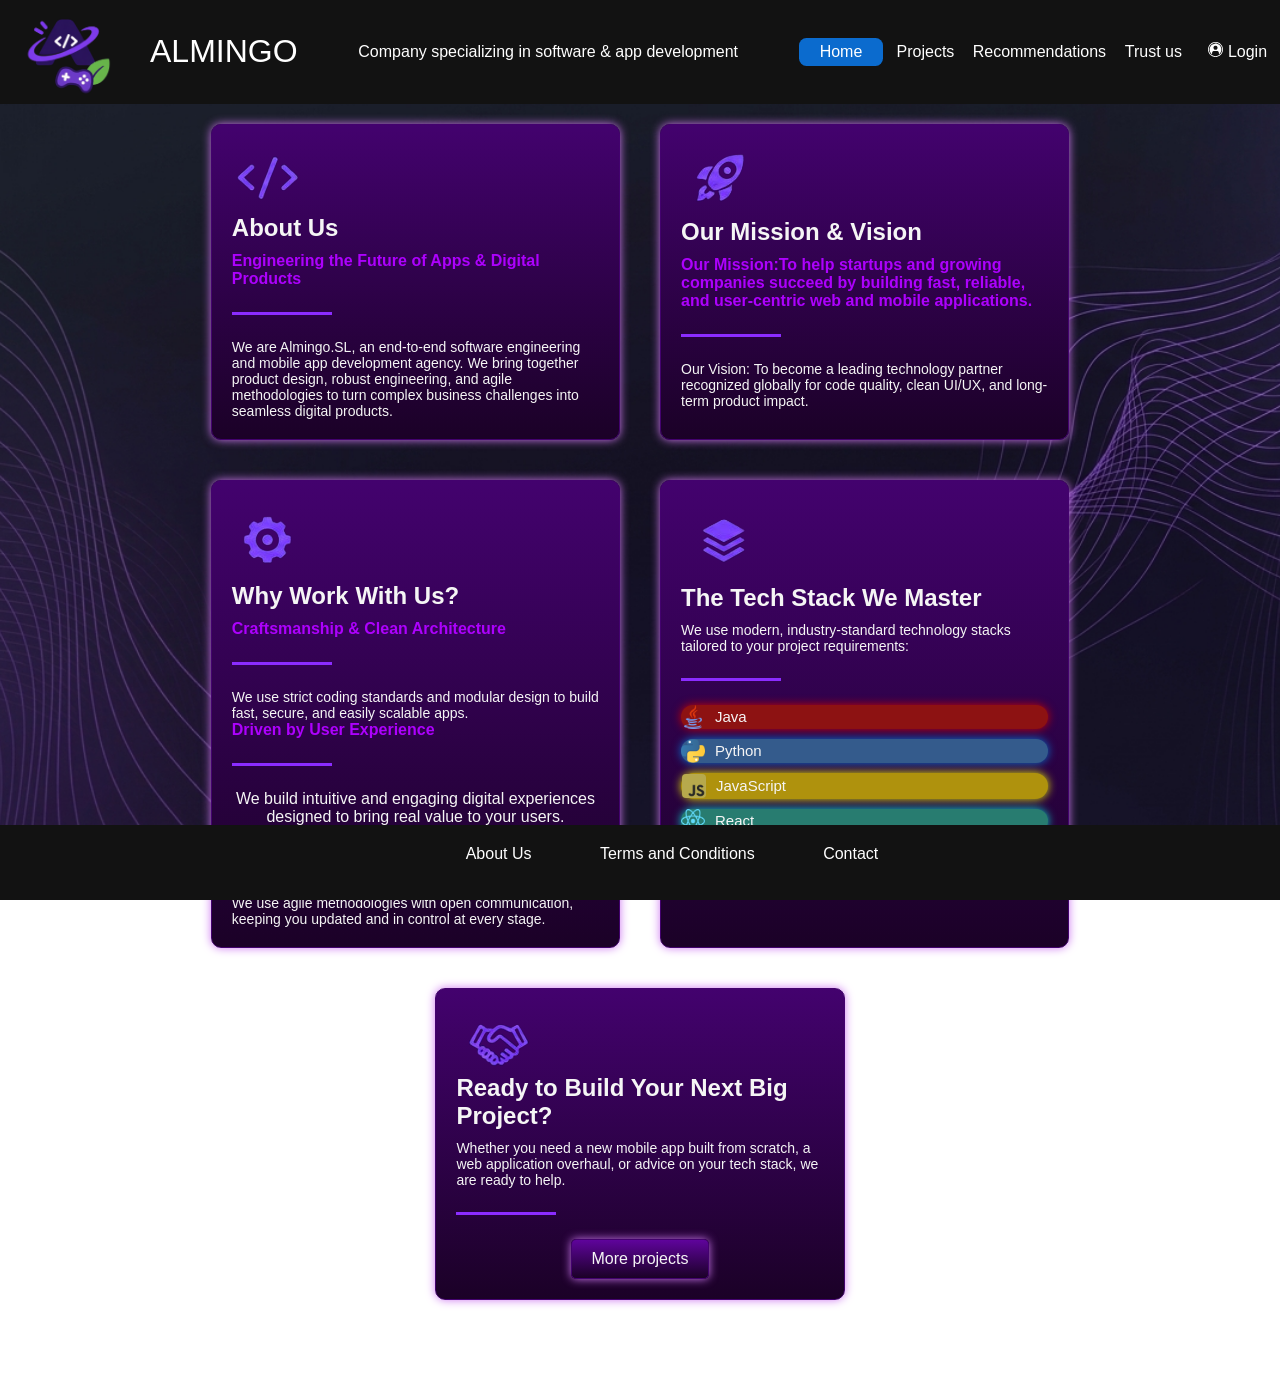
<file: index.html>
<!DOCTYPE html>
<html lang="en">

<head>
    <meta charset="UTF-8">
    <meta name="viewport" content="width=device-width, initial-scale=1.0">
    <title>Home · ALMINGO S.L.</title>
    <link rel="stylesheet" href="css/global.css" />
    <link rel="stylesheet" href="css/index.css" />
    <link rel="icon" type="image/x-icon" href="images/favicon/logo.svg" />
</head>

<body>
    <header>
        <a href="index.html"><img class="logo" src="images/logo.png" alt="Logo"></a>
        <h1>ALMINGO</h1>
        <p class="text">Company specializing in software & app development</p>
        <nav>
            <ul class="menuNivel1">
                <li class="sinSubMenu active"><a href="index.html">Home</a></li>
                <li>
                    <a href="projects.html">Projects</a>
                    <ul class="menuNivel2">
                        <li><a href="projects.html#apps">Apps</a></li>
                        <li class="subMenuUltimo"><a href="projects.html#software">Software</a></li>
                    </ul>
                </li>
                <li class="sinSubMenu"><a href="recommendations.html">Recommendations</a></li>
                <li class="sinSubMenu"><a href="trust-us.html">Trust us</a></li>
                <li>
                    <a href="login.html">
                        <img class="iconoMenu" src="images/login.svg" alt="iconoMenu" />
                        Login
                    </a>
                    <ul class="menuNivel2">
                        <li class="subMenuUltimo"><a href="register.html">Register</a></li>
                    </ul>
                </li>
            </ul>
        </nav>
    </header>


    <main>
        <div class="Categoria">
            <div class="informacion">
                <img class="icono" src="images/fotoAbout.png" alt="icono" />
                <h2>About Us </h2>
                <h3>Engineering the Future of Apps & Digital Products</h3>
                <hr class="separacion-about">
                <p>We are Almingo.SL, an end-to-end software engineering and mobile app development agency. We bring
                    together product design, robust engineering, and agile methodologies to turn complex business
                    challenges into seamless digital products.</p>

            </div>

            <div class="informacion">
                <img class="icono" src="images/coheteVsion.png" alt="icono" />
                <h2>Our Mission & Vision</h2>
                <h3>Our Mission:To help startups and growing companies succeed by building fast,
                    reliable, and user-centric web and mobile applications.</h3>
                <hr class="separacion-about">

                <p> Our Vision: To become a leading technology partner recognized globally for code
                    quality, clean UI/UX, and long-term product impact.</p>

            </div>
            <div class="informacion">
                <img class="icono" src="images/tuercaWork.png" alt="icono" />
                <h2>Why Work With Us?</h2>
                <h3>Craftsmanship & Clean Architecture</h3>
                <hr class="separacion-about">
                <p>We use strict coding standards and modular design to build fast, secure, and easily scalable apps.
                </p>
                <h3>Driven by User Experience</h3>
                <hr class="separacion-about">
                </p>We build intuitive and engaging digital experiences designed to bring real value to your users.</p>

                <h3>Agile & Transparent Process</h3>
                <hr class="separacion-about">
                <p>We use agile methodologies with open communication, keeping you updated and in control at every
                    stage.</p>
            </div>

            <div class="informacion">
                <img class="icono" src="images/techFiles.png" alt="icono" />
                <h2>The Tech Stack We Master</h2>
                <p>We use modern, industry-standard technology stacks tailored to your project requirements:</p>
                <hr class="separacion-about">
                <ul>
                    <li class="tecnologia java"><img src="images/index/java.png" alt="Java" />
                        <p>Java</p>
                    </li>
                    <li class="tecnologia python"><img src="images/index/python.png" alt="Python" />
                        <p>Python</p>
                    </li>
                    <li class="tecnologia javascript"><img src="images/index/javascript.png" alt="JavaScript" />
                        <p>JavaScript</p>
                    </li>
                    <li class="tecnologia react"><img src="images/index/react.png" alt="React" />
                        <p>React</p>
                    </li>
                    <li class="tecnologia html5"><img src="images/index/html5.png" alt="HTML5" />
                        <p>HTML5 & CSS3</p>
                    </li>
                </ul>
            </div>

            <div class="informacion">
                <img class="icono" src="images/manosProyect.png" alt="icono" />
                <h2>Ready to Build Your Next Big Project?</h2>
                <p>Whether you need a new mobile app built from scratch, a web application overhaul, or advice on your
                    tech stack, we are ready to help.</p>
                <hr class="separacion-about">
                <a href="projects.html" class="boton-proyectos">More projects</a>



            </div>
        </div>
    </main>


    <footer>
        <a href="#">About Us</a>
        <a href="#">Terms and Conditions</a>
        <a href="#">Contact</a>
    </footer>
</body>

</html>
</file>
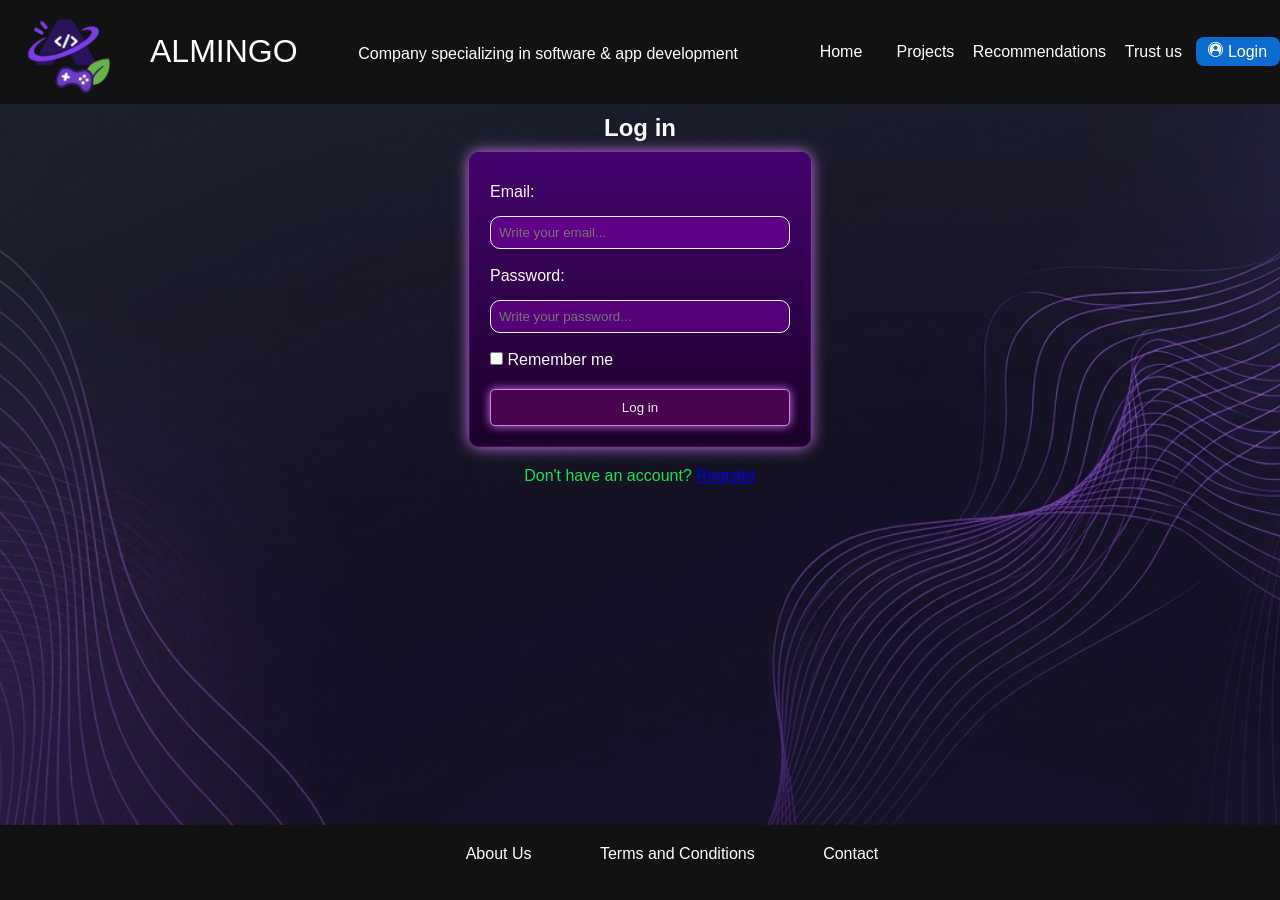
<file: login.html>
<!DOCTYPE html>
<html lang="en">

<head>
  <meta charset="UTF-8">
  <meta name="viewport" content="width=device-width, initial-scale=1.0">
  <title>Log in · ALMINGO S.L.</title>
  <link rel="stylesheet" href="css/global.css">
  <link rel="stylesheet" href="css/login.css">
  <link rel="icon" type="image/x-icon" href="/images/favicon/login.svg" />
</head>

<body>

  <header>
    <a href="index.html"><img class="logo" src="images/logo.png" alt="Logo"></a>
    <h1>ALMINGO</h1>
    <p class="text">Company specializing in software & app development</p>
    <nav>
      <ul class="menuNivel1">
        <li class="sinSubMenu"><a href="index.html">Home</a></li>
        <li>
          <a href="projects.html">Projects</a>
          <ul class="menuNivel2">
            <li><a href="projects.html#apps">Apps</a></li>
            <li class="subMenuUltimo"><a href="projects.html#software">Software</a></li>
          </ul>
        </li>
        <li class="sinSubMenu"><a href="recommendations.html">Recommendations</a></li>
        <li class="sinSubMenu"><a href="trust-us.html">Trust us</a></li>
        <li class="active">
          <a href="login.html">
            <img class="iconoMenu" src="images/login.svg" alt="iconoMenu" />
            Login
          </a>
          <ul class="menuNivel2">
            <li class="subMenuUltimo"><a href="register.html">Register</a></li>
          </ul>
        </li>
      </ul>
    </nav>
  </header>

  <main>
    <h2>Log in</h2>

    <form id="inicioSesion">

      <div class="formulario">
        <label for="usuario">Email:</label>
        <input type="email" id="usuario" name="usuario" placeholder="Write your email..." required>
      </div>

      <div class="formulario">
        <label for="contrasena">Password:</label>
        <input type="password" id="contrasena" name="contrasena" placeholder="Write your password..." required>
      </div>

      <div class="formulario">
        <input type="checkbox" id="recordar" name="recordar">
        <label for="recordar">Remember me</label>
      </div>

      <button type="submit">Log in</button>

    </form>

    <p>Don't have an account? <a href="register.html">Register</a></p>
  </main>

  <footer>
    <a href="#">About Us</a>
    <a href="#">Terms and Conditions</a>
    <a href="#">Contact</a>
  </footer>

</body>

</html>
</file>
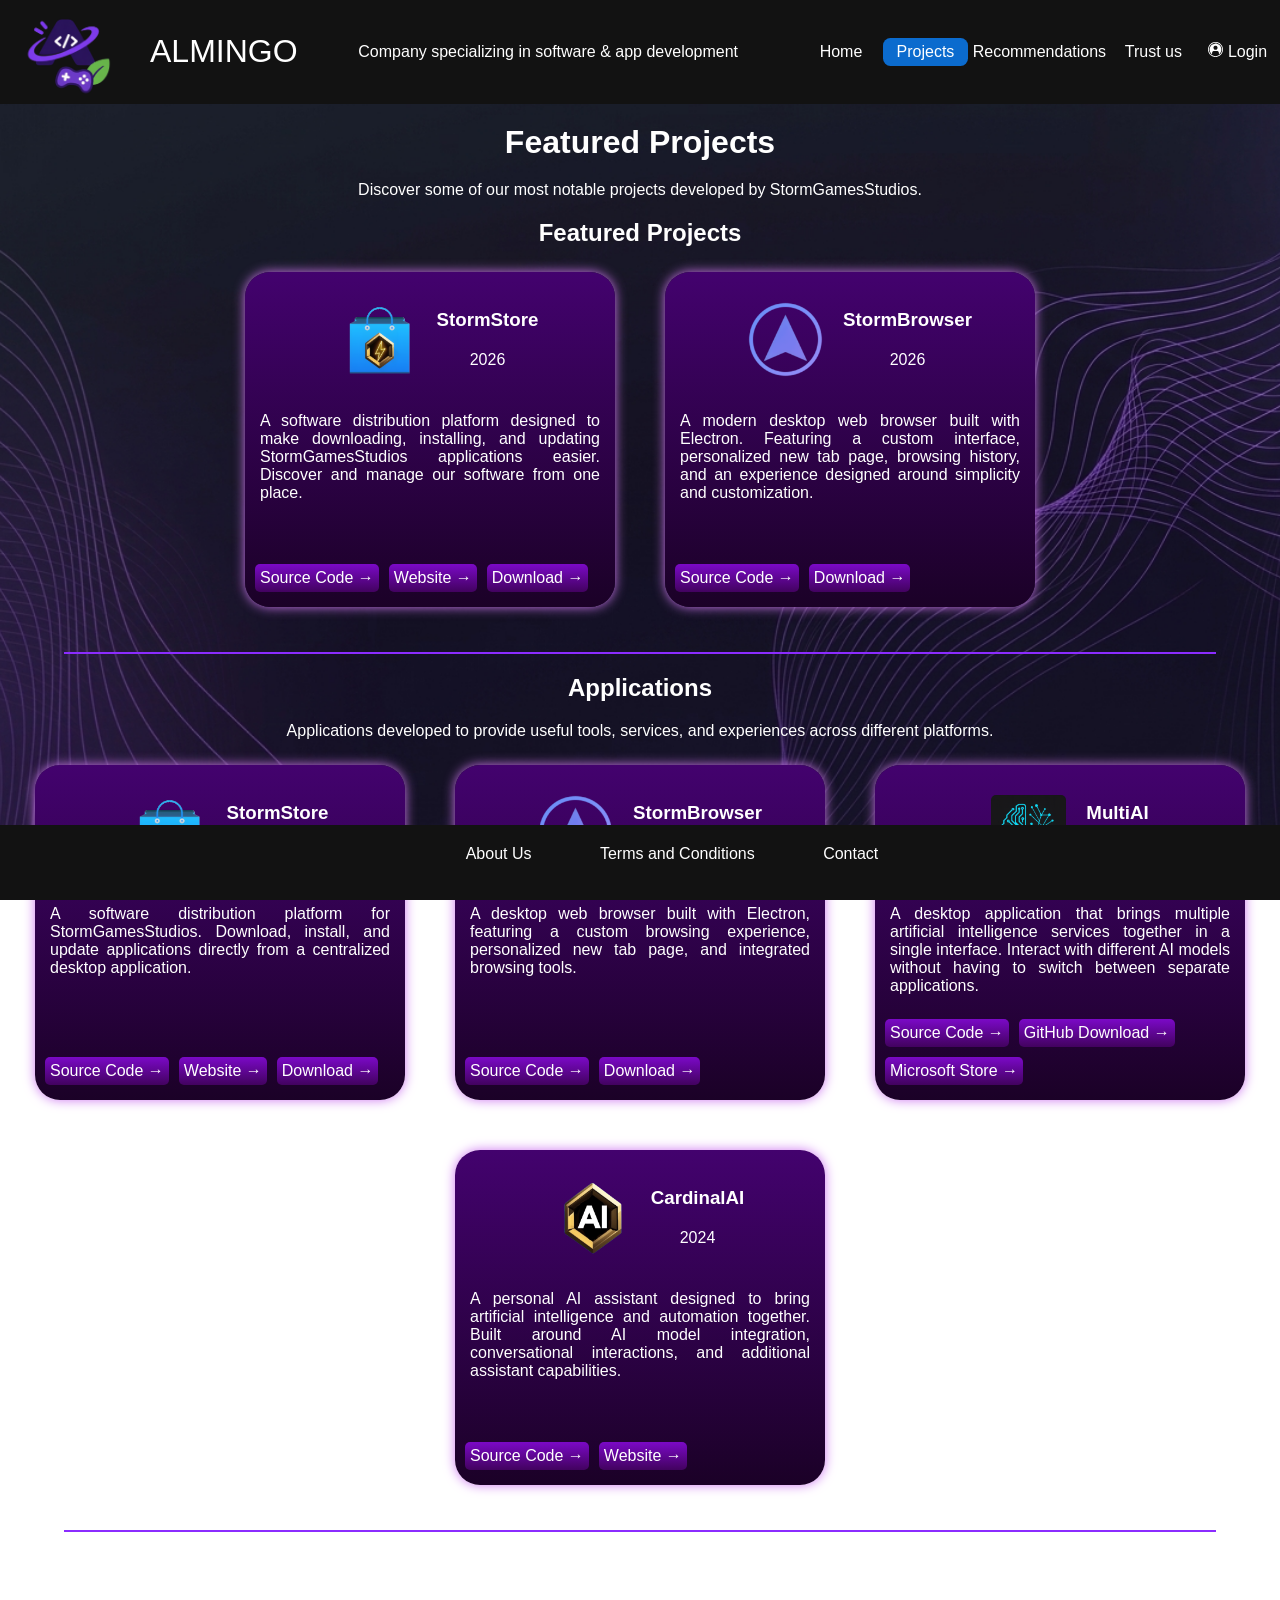
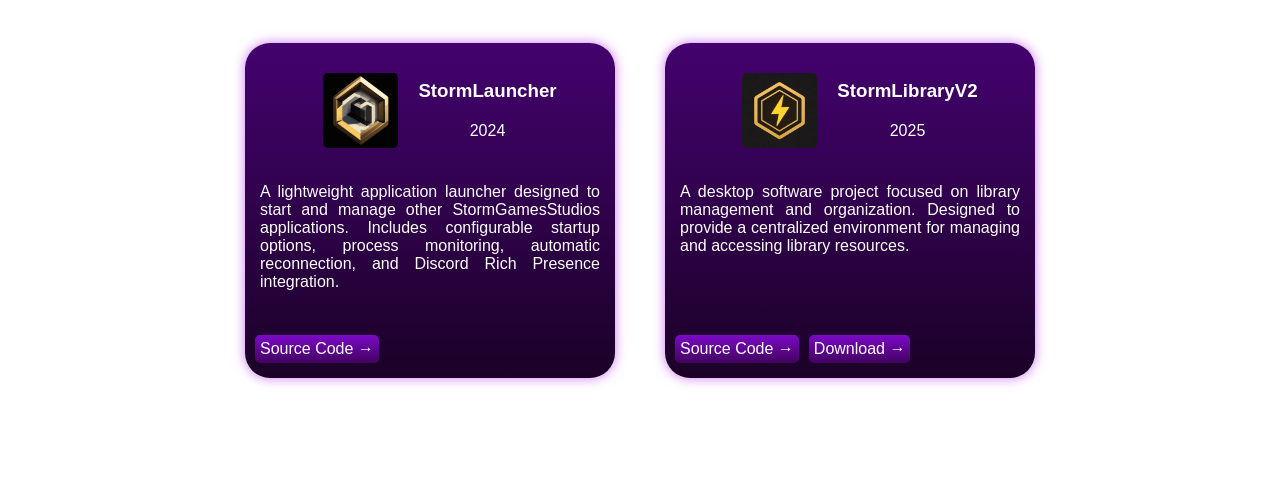
<file: projects.html>
<!DOCTYPE html>
<html lang="en">

<head>
    <meta charset="UTF-8">
    <meta name="viewport" content="width=device-width, initial-scale=1.0">
    <title>Projects · ALMINGO S.L.</title>
    <link rel="stylesheet" href="css/global.css" />
    <link rel="stylesheet" href="css/projects.css" />
    <link rel="icon" type="image/x-icon" href="/images/favicon/logo.svg" />
</head>

<body>
    <header>
        <a href="index.html"><img class="logo" src="images/logo.png" alt="Logo"></a>
        <h1>ALMINGO</h1>
        <p class="text">Company specializing in software & app development</p>
        <nav>
            <ul class="menuNivel1">
                <li class="sinSubMenu"><a href="index.html">Home</a></li>
                <li class="active">
                    <a href="projects.html">Projects</a>
                    <ul class="menuNivel2">
                        <li><a href="projects.html#apps">Apps</a></li>
                        <li class="subMenuUltimo"><a href="projects.html#software">Software</a></li>
                    </ul>
                </li>
                <li class="sinSubMenu"><a href="recommendations.html">Recommendations</a></li>
                <li class="sinSubMenu"><a href="trust-us.html">Trust us</a></li>
                <li>
                    <a href="login.html">
                        <img class="iconoMenu" src="images/login.svg" alt="iconoMenu" />
                        Login
                    </a>
                    <ul class="menuNivel2">
                        <li class="subMenuUltimo"><a href="register.html">Register</a></li>
                    </ul>
                </li>
            </ul>
        </nav>
    </header>


    <main>
        <h1>Featured Projects</h1>
        <p class="text">Discover some of our most notable projects developed by StormGamesStudios.</p>

        <!-- Featured Projects -->
        <h2>Featured Projects</h2>

        <div class="proyectos">

            <!-- StormStore -->
            <div class="destacado project">
                <div class="title">
                    <img src="images/projects/stormstore.png" alt="StormStore">
                    <div>
                        <h3>StormStore</h3>
                        <p>2026</p>
                    </div>
                </div>

                <p class="text">
                    A software distribution platform designed to make downloading,
                    installing, and updating StormGamesStudios applications easier.
                    Discover and manage our software from one place.
                </p>

                <div class="url">
                    <a href="https://github.com/acierto-incomodo/StormStore" target="_blank"
                        rel="noopener noreferrer">Source Code →</a>

                    <a href="https://stormstore.vercel.app/" target="_blank" rel="noopener noreferrer">Website →</a>

                    <a href="https://github.com/acierto-incomodo/StormStore/releases/download/v1.5.0/StormStore-Setup-1.5.0.exe"
                        target="_blank" rel="noopener noreferrer">Download →</a>
                </div>
            </div>

            <!-- StormBrowser -->
            <div class="destacado project">
                <div class="title">
                    <img src="images/projects/stormbrowserV3.png" alt="StormBrowser">
                    <div>
                        <h3>StormBrowser</h3>
                        <p>2026</p>
                    </div>
                </div>

                <p class="text">
                    A modern desktop web browser built with Electron.
                    Featuring a custom interface, personalized new tab page,
                    browsing history, and an experience designed around simplicity
                    and customization.
                </p>

                <div class="url">
                    <a href="https://github.com/acierto-incomodo/StormBrowser-V3" target="_blank"
                        rel="noopener noreferrer">Source Code →</a>

                    <a href="https://github.com/acierto-incomodo/StormBrowser-V3/releases/latest/download/StormBrowser-Setup.exe"
                        target="_blank" rel="noopener noreferrer">Download →</a>
                </div>
            </div>

        </div>

        <hr class="separacion">

        <!-- App Projects -->
        <h2>Applications</h2>
        <p class="text">
            Applications developed to provide useful tools, services, and experiences
            across different platforms.
        </p>

        <div class="proyectos" id="apps">

            <!-- StormStore -->
            <div class="project">
                <div class="title">
                    <img src="images/projects/stormstore.png" alt="StormStore">
                    <div>
                        <h3>StormStore</h3>
                        <p>2026</p>
                    </div>
                </div>

                <p class="text">
                    A software distribution platform for StormGamesStudios.
                    Download, install, and update applications directly from
                    a centralized desktop application.
                </p>

                <div class="url">
                    <a href="https://github.com/acierto-incomodo/StormStore" target="_blank"
                        rel="noopener noreferrer">Source Code →</a>

                    <a href="https://stormstore.vercel.app/" target="_blank" rel="noopener noreferrer">Website →</a>

                    <a href="https://github.com/acierto-incomodo/StormStore/releases/download/v1.5.0/StormStore-Setup-1.5.0.exe"
                        target="_blank" rel="noopener noreferrer">Download →</a>
                </div>
            </div>

            <!-- StormBrowser -->
            <div class="project">
                <div class="title">
                    <img src="images/projects/stormbrowserV3.png" alt="StormBrowser">
                    <div>
                        <h3>StormBrowser</h3>
                        <p>2026</p>
                    </div>
                </div>

                <p class="text">
                    A desktop web browser built with Electron, featuring
                    a custom browsing experience, personalized new tab page,
                    and integrated browsing tools.
                </p>

                <div class="url">
                    <a href="https://github.com/acierto-incomodo/StormBrowser-V3" target="_blank"
                        rel="noopener noreferrer">Source Code →</a>

                    <a href="https://github.com/acierto-incomodo/StormBrowser-V3/releases/latest/download/StormBrowser-Setup.exe"
                        target="_blank" rel="noopener noreferrer">Download →</a>
                </div>
            </div>

            <!-- MultiAI -->
            <div class="project">
                <div class="title">
                    <img src="images/projects/multiai.png" alt="MultiAI">
                    <div>
                        <h3>MultiAI</h3>
                        <p>2025</p>
                    </div>
                </div>

                <p class="text">
                    A desktop application that brings multiple artificial
                    intelligence services together in a single interface.
                    Interact with different AI models without having to switch
                    between separate applications.
                </p>

                <div class="url">
                    <a href="https://github.com/acierto-incomodo/MultiAI" target="_blank"
                        rel="noopener noreferrer">Source Code →</a>

                    <a href="https://github.com/acierto-incomodo/MultiAI/releases/latest/download/MultiAI-x64.exe"
                        target="_blank" rel="noopener noreferrer">GitHub Download →</a>

                    <a href="https://apps.microsoft.com/detail/9nx0mvrkd93v" target="_blank"
                        rel="noopener noreferrer">Microsoft Store →</a>
                </div>
            </div>

            <!-- CardinalAI -->
            <div class="project">
                <div class="title">
                    <img src="images/projects/cardinalai.png" alt="CardinalAI">
                    <div>
                        <h3>CardinalAI</h3>
                        <p>2024</p>
                    </div>
                </div>

                <p class="text">
                    A personal AI assistant designed to bring artificial
                    intelligence and automation together. Built around AI
                    model integration, conversational interactions, and
                    additional assistant capabilities.
                </p>

                <div class="url">
                    <a href="https://github.com/acierto-incomodo/cardinal-ai-dualmodel-app" target="_blank"
                        rel="noopener noreferrer">Source Code →</a>

                    <a href="https://cardinal-ai-web.vercel.app/" target="_blank" rel="noopener noreferrer">Website
                        →</a>
                </div>
            </div>

        </div>

        <hr class="separacion">

        <!-- Software & Utilities -->
        <h2>Software & Utilities</h2>
        <p class="text">
            Supporting software, system utilities, and tools developed
            to improve workflows and manage other applications.
        </p>

        <div class="proyectos" id="software">

            <!-- StormLauncher -->
            <div class="project">
                <div class="title">
                    <img src="images/projects/stormlauncher.png" alt="StormLauncher">
                    <div>
                        <h3>StormLauncher</h3>
                        <p>2024</p>
                    </div>
                </div>

                <p class="text">
                    A lightweight application launcher designed to start and
                    manage other StormGamesStudios applications. Includes
                    configurable startup options, process monitoring,
                    automatic reconnection, and Discord Rich Presence integration.
                </p>

                <div class="url">
                    <a href="https://github.com/acierto-incomodo/StormLauncher" target="_blank"
                        rel="noopener noreferrer">Source Code →</a>
                </div>
            </div>

            <!-- StormLibraryV2 -->
            <div class="project">
                <div class="title">
                    <img src="images/projects/stormlibraryv2.png" alt="StormLibraryV2">
                    <div>
                        <h3>StormLibraryV2</h3>
                        <p>2025</p>
                    </div>
                </div>

                <p class="text">
                    A desktop software project focused on library management
                    and organization. Designed to provide a centralized
                    environment for managing and accessing library resources.
                </p>

                <div class="url">
                    <a href="https://github.com/acierto-incomodo/StormLibraryV2" target="_blank"
                        rel="noopener noreferrer">Source Code →</a>

                    <a href="https://github.com/acierto-incomodo/StormLibraryV2/releases/latest/download/StormLibraryV2_Installer.exe"
                        target="_blank" rel="noopener noreferrer">Download →</a>
                </div>
            </div>

        </div>

    </main>


    <footer>
        <a href="#">About Us</a>
        <a href="#">Terms and Conditions</a>
        <a href="#">Contact</a>
    </footer>
</body>
</file>
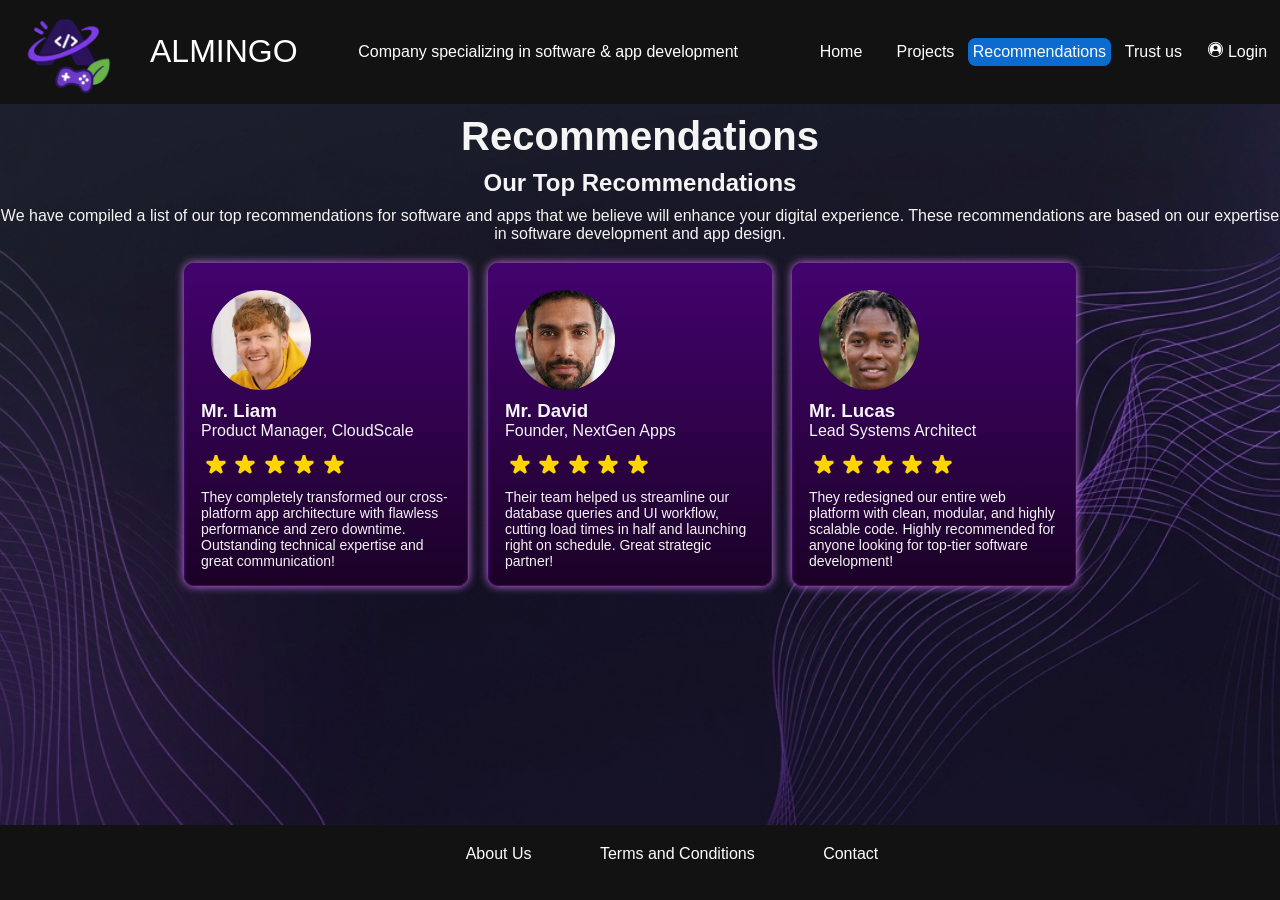
<file: recommendations.html>
<!DOCTYPE html>
<html lang="en">

<head>
    <meta charset="UTF-8">
    <meta name="viewport" content="width=device-width, initial-scale=1.0">
    <title>Recommendations · ALMINGO S.L.</title>
    <link rel="stylesheet" href="css/global.css" />
    <link rel="stylesheet" href="css/recommendations.css" />
    <link rel="icon" type="image/x-icon" href="images/favicon/logo.svg" />
</head>

<body>
    <header>
        <a href="index.html"><img class="logo" src="images/logo.png" alt="Logo"></a>
        <h1>ALMINGO</h1>
        <p class="text">Company specializing in software & app development</p>
        <nav>
            <ul class="menuNivel1">
                <li class="sinSubMenu"><a href="index.html">Home</a></li>
                <li>
                    <a href="projects.html">Projects</a>
                    <ul class="menuNivel2">
                        <li><a href="projects.html#apps">Apps</a></li>
                        <li class="subMenuUltimo"><a href="projects.html#software">Software</a></li>
                    </ul>
                </li>
                <li class="sinSubMenu active"><a href="recommendations.html">Recommendations</a></li>
                <li class="sinSubMenu"><a href="trust-us.html">Trust us</a></li>
                <li>
                    <a href="login.html">
                        <img class="iconoMenu" src="images/login.svg" alt="iconoMenu" />
                        Login
                    </a>
                    <ul class="menuNivel2">
                        <li class="subMenuUltimo"><a href="register.html">Register</a></li>
                    </ul>
                </li>
            </ul>
        </nav>
    </header>

    <main>
        <h1>Recommendations</h1>
        <h2>Our Top Recommendations</h2>
        <p>We have compiled a list of our top recommendations for software and apps that we believe will enhance your
            digital experience. These recommendations are based on our expertise in software development and app design.
        </p>

        <div class="recommendations">
            <div class="tarjeta">
                <div class="perfil">
                    <img src="images/Panner.png" alt="Sr.Anner" />
                </div>
                <div class="datos">
                    <h3>Mr. Liam</h3>
                    <p>Product Manager, CloudScale</p>
                    <img src="images/star.svg" alt="estrella" />
                    <img src="images/star.svg" alt="estrella" />
                    <img src="images/star.svg" alt="estrella" />
                    <img src="images/star.svg" alt="estrella" />
                    <img src="images/star.svg" alt="estrella" />
                    <div class="reseña">
                        <p>They completely transformed our cross-platform app architecture with flawless performance and
                            zero downtime. Outstanding technical expertise and great communication!</p>
                    </div>
                </div>
            </div>

            <div class="tarjeta">
                <div class="perfil">
                    <img src="images/Paitor.png" alt="Sr.Aitor" />
                </div>
                <div class="datos">
                    <h3>Mr. David</h3>
                    <p>Founder, NextGen Apps</p>
                    <img src="images/star.svg" alt="estrella" />
                    <img src="images/star.svg" alt="estrella" />
                    <img src="images/star.svg" alt="estrella" />
                    <img src="images/star.svg" alt="estrella" />
                    <img src="images/star.svg" alt="estrella" />
                    <div class="reseña">
                        <p>Their team helped us streamline our database queries and UI workflow, cutting load times in
                            half and launching right on schedule. Great strategic partner!</p>
                    </div>
                </div>
            </div>
            <div class="tarjeta">
                <div class="perfil">
                    <img src="images/Peneko.png" alt="Sr.Eneko" />
                </div>
                <div class="datos">
                    <h3>Mr. Lucas</h3>
                    <p>Lead Systems Architect</p>
                    <img src="images/star.svg" alt="estrella" />
                    <img src="images/star.svg" alt="estrella" />
                    <img src="images/star.svg" alt="estrella" />
                    <img src="images/star.svg" alt="estrella" />
                    <img src="images/star.svg" alt="estrella" />
                    <div class="reseña">
                        <p>They redesigned our entire web platform with clean, modular, and highly scalable code. Highly
                            recommended for anyone looking for top-tier software development!</p>
                    </div>
                </div>
            </div>
        </div>
        </div>
    </main>

    <footer>
        <a href="#">About Us</a>
        <a href="#">Terms and Conditions</a>
        <a href="#">Contact</a>
    </footer>
</body>

</html>
</file>
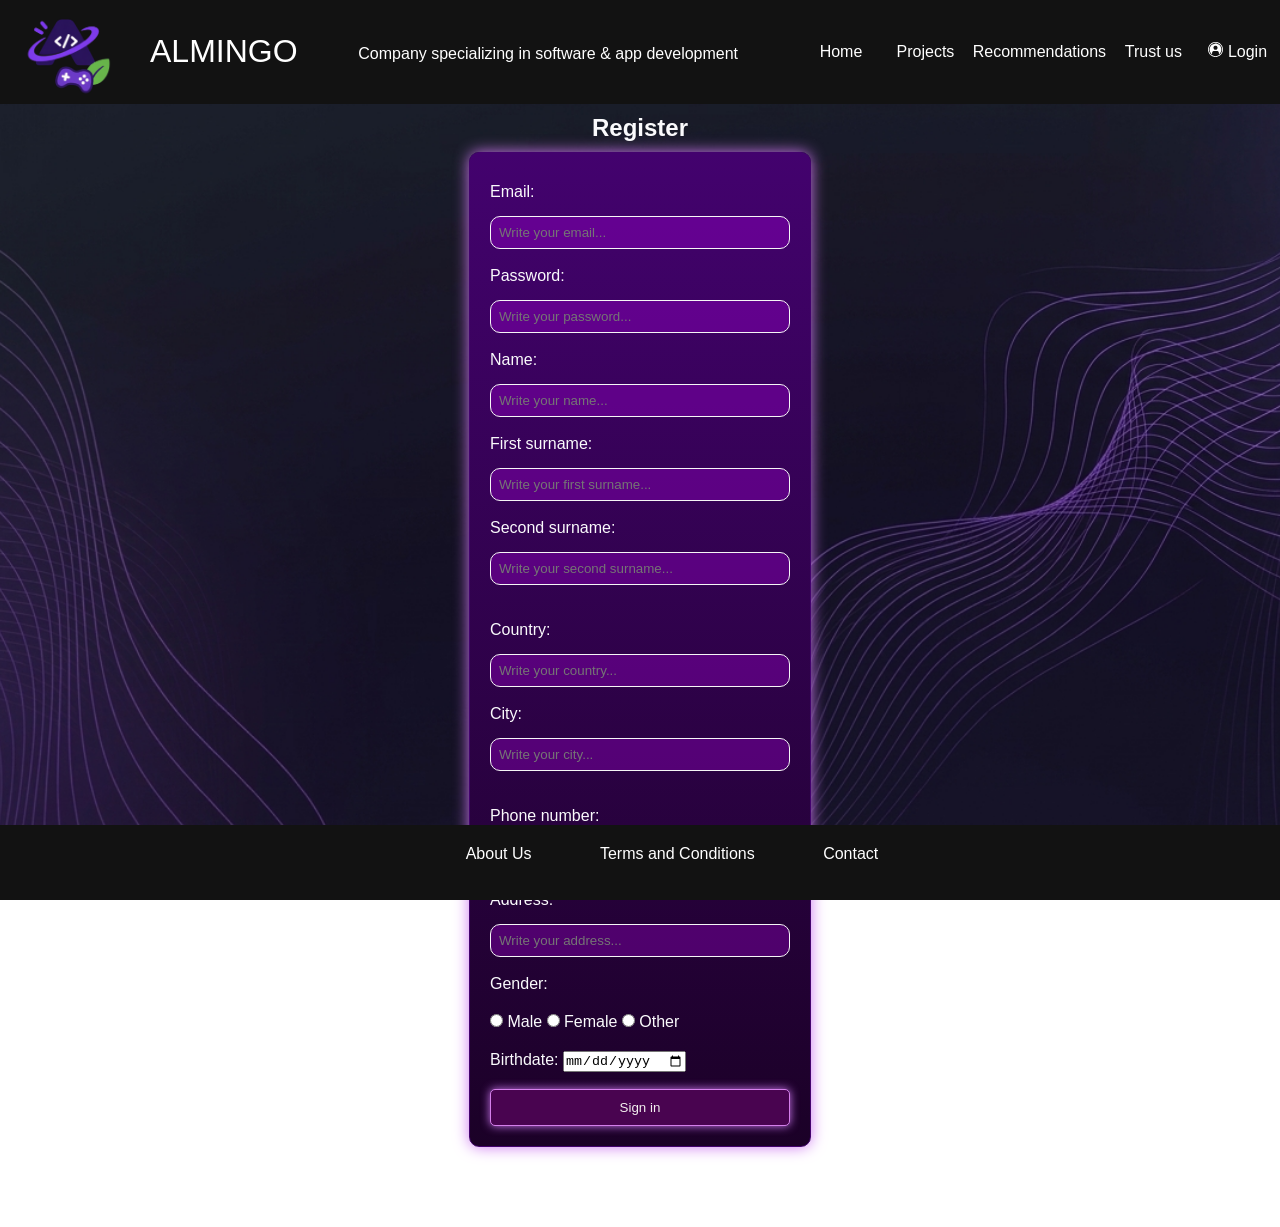
<file: register.html>
<!DOCTYPE html>
<html lang="en">

<head>
    <meta charset="UTF-8">
    <meta name="viewport" content="width=device-width, initial-scale=1.0">
    <title>Register · ALMINGO S.L.</title>
    <link rel="stylesheet" href="css/global.css" />
    <link rel="stylesheet" href="css/register.css" />
    <link rel="icon" type="image/x-icon" href="/images/login.svg" />
</head>

<body>
    <header>
        <a href="index.html"><img class="logo" src="images/logo.png" alt="Logo"></a>
        <h1>ALMINGO</h1>
        <p class="text">Company specializing in software & app development</p>
        <nav>
            <ul class="menuNivel1">
                <li class="sinSubMenu"><a href="index.html">Home</a></li>
                <li>
                    <a href="projects.html">Projects</a>
                    <ul class="menuNivel2">
                        <li><a href="projects.html#apps">Apps</a></li>
                        <li class="subMenuUltimo"><a href="projects.html#software">Software</a></li>
                    </ul>
                </li>
                <li class="sinSubMenu"><a href="recommendations.html">Recommendations</a></li>
                <li class="sinSubMenu"><a href="trust-us.html">Trust us</a></li>
                <li>
                    <a href="login.html">
                        <img class="iconoMenu" src="images/login.svg" alt="iconoMenu" />
                        Login
                    </a>
                    <ul class="menuNivel2">
                        <li class="subMenuUltimo active"><a href="register.html">Register</a></li>
                    </ul>
                </li>
            </ul>
        </nav>
    </header>


    <main>
        <h2>Register</h2>

        <form id="formularioRegistro">
            <div class="formulario">
                <label for="email">Email:</label>
                <input type="email" id="email" name="email" placeholder="Write your email..." />
            </div>
            <div class="formulario">
                <label for="contraseña">Password:</label>
                <input type="password" id="contraseña" name="contraseña" placeholder="Write your password..." />
            </div>
            <div class="formulario">
                <label for="nombre">Name:</label>
                <input type="text" id="nombre" name="nombre" placeholder="Write your name..." />
            </div>
            <div class="formulario">
                <label for="apellido1">First surname:</label>
                <input type="text" id="apellido1" name="apellido1" placeholder="Write your first surname..." />
            </div>
            <div class="formulario">
                <label for="apellido2">Second surname:</label>
                <input type="text" id="apellido2" name="apellido2" placeholder="Write your second surname..." />
            </div>
            <br>
            <div class="formulario">
                <label for="pais">Country:</label>
                <input type="text" id="pais" name="pais" placeholder="Write your country..." />
            </div>
            <div class="formulario">
                <label for="ciudad">City:</label>
                <input type="text" id="ciudad" name="ciudad" placeholder="Write your city..." />
            </div>
            <br>
            <div class="formulario">
                <label for="telefono">Phone number:</label>
                <input type="number" id="telefono" name="telefono" placeholder="Write your phone number..." />
            </div>
            <div class="formulario">
                <label for="direccion">Address:</label>
                <input type="text" id="direccion" name="direccion" placeholder="Write your address..." />
            </div>
            <div class="formulario">
                <label>Gender: </label>
                <div class="genero">
                    <input type="radio" id="masculino" name="genero" value="masculino" />
                    <label for="masculino">Male</label>
                    <input type="radio" id="femenino" name="genero" value="femenino" />
                    <label for="femenino">Female</label>
                    <input type="radio" id="otro" name="genero" value="otro" />
                    <label for="otro">Other</label>
                </div>
            </div>
            <div class="formulario">
                <label for="fechaNacimiento">Birthdate:</label>
                <input type="date" id="fechaNacimiento" name="fechaNacimiento" placeholder="Write your birthdate..." />
            </div>
            <button type="submit" id="enviar" value="Sign in">Sign in</button>
        </form>
    </main>

    <footer>
        <a href="#">About Us</a>
        <a href="#">Terms and Conditions</a>
        <a href="#">Contact</a>
    </footer>
</body>

</html>
</file>
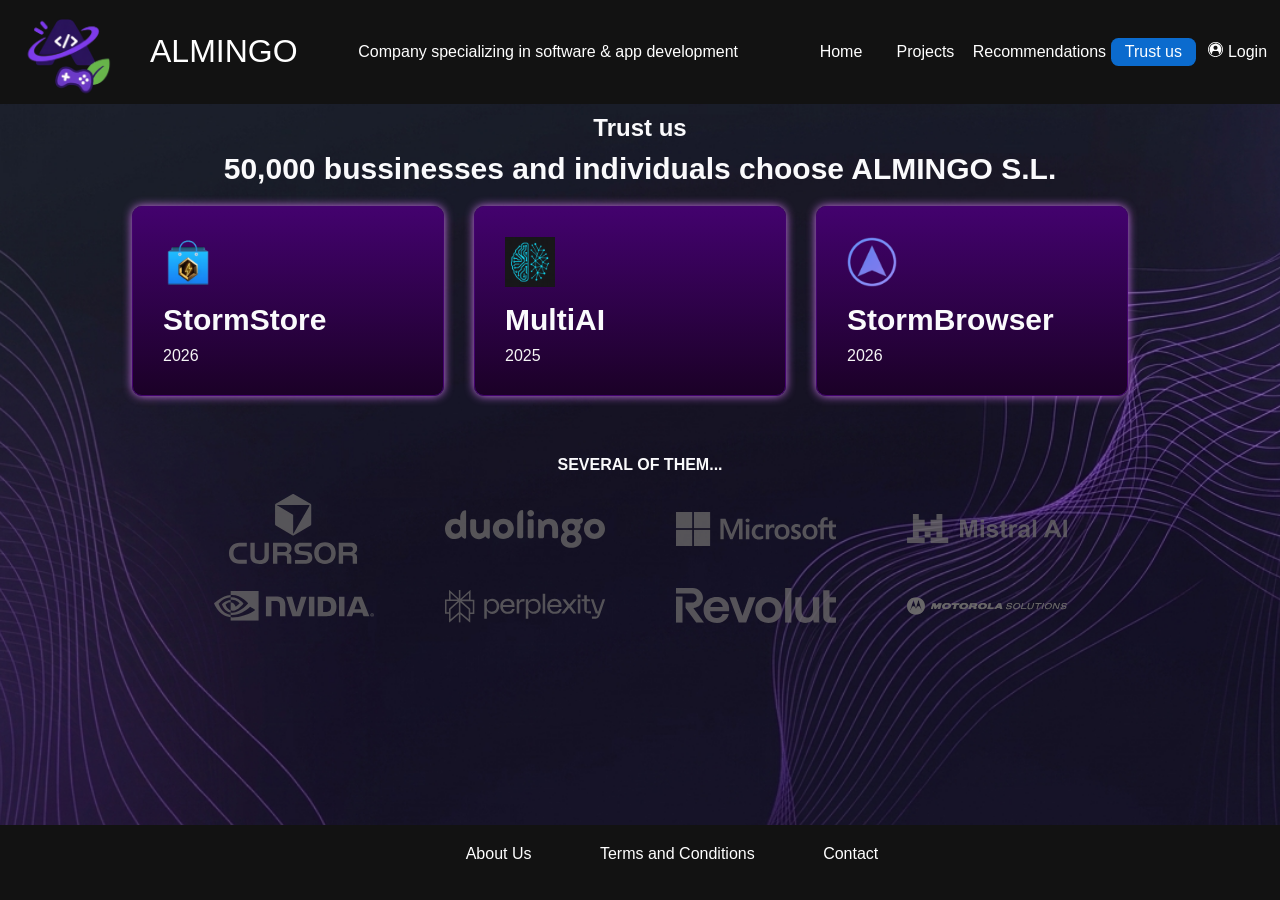
<file: trust-us.html>
<!DOCTYPE html>
<html lang="en">

<head>
    <meta charset="UTF-8">
    <meta name="viewport" content="width=device-width, initial-scale=1.0">
    <title>Trust us · ALMINGO S.L.</title>
    <link rel="stylesheet" href="css/global.css" />
    <link rel="stylesheet" href="css/tust-us.css" />
    <link rel="icon" type="image/x-icon" href="/images/favicon/logo.svg" />
</head>

<body>
    <header>
        <a href="index.html"><img class="logo" src="images/logo.png" alt="Logo"></a>
        <h1>ALMINGO</h1>
        <p class="text">Company specializing in software & app development</p>
        <nav>
            <ul class="menuNivel1">
                <li class="sinSubMenu"><a href="index.html">Home</a></li>
                <li>
                    <a href="projects.html">Projects</a>
                    <ul class="menuNivel2">
                        <li><a href="projects.html#apps">Apps</a></li>
                        <li class="subMenuUltimo"><a href="projects.html#software">Software</a></li>
                    </ul>
                </li>
                <li class="sinSubMenu"><a href="recommendations.html">Recommendations</a></li>
                <li class="sinSubMenu active"><a href="trust-us.html">Trust us</a></li>
                <li>
                    <a href="login.html">
                        <img class="iconoMenu" src="images/login.svg" alt="iconoMenu" />
                        Login
                    </a>
                    <ul class="menuNivel2">
                        <li class="subMenuUltimo"><a href="register.html">Register</a></li>
                    </ul>
                </li>
            </ul>
        </nav>
    </header>


    <main>
        <h2>Trust us</h2>
        <h3>50,000 bussinesses and individuals choose ALMINGO S.L.</h3>
        <div class="tarjetas">
            <div class="compañia">
                <img src="images/projects/stormstore.png" alt="StormStore" />
                <h3>StormStore</h3>
                <p>2026</p>
            </div>
            <div class="compañia">
                <img src="images/projects/multiai.png" alt="MultiAI" />
                <h3>MultiAI</h3>
                <p>2025</p>
            </div>
            <div class="compañia">
                <img src="images/projects/stormbrowserV3.png" alt="StormBrowser" />
                <h3>StormBrowser</h3>
                <p>2026</p>
            </div>
        </div>

        <div class="contenerdorEmpresas">
            <h4>SEVERAL OF THEM...</h4>

            <div class="empresas">
                <img src="images/trust-us/cursor.svg" alt="Cursor" />
                <img src="images/trust-us/duolingo.svg" alt="Duolingo" />
                <img src="images/trust-us/microsoft.svg" alt="Microsoft" />
                <img src="images/trust-us/mistral.svg" alt="Mistral" />
                <img src="images/trust-us/nvidia.svg" alt="NVIDIA" />
                <img src="images/trust-us/perplexity.svg" alt="Perplexity" />
                <img src="images/trust-us/revolut.svg" alt="Revolut" />
                <img src="images/trust-us/motorola.svg" alt="Revolut" />
            </div>
        </div>
    </main>


    <footer>
        <a href="#">About Us</a>
        <a href="#">Terms and Conditions</a>
        <a href="#">Contact</a>
    </footer>
</body>

</html>
</file>
<file: css/global.css>
/* GLOBAL */
* {
    margin: 0;
    padding: 0;
}

body {
    background-image: url("../images/fondo.jpg");
    width: 100%;
    height: 100%;
    background-size: cover;
    background-position: center center;
    background-attachment: fixed;
    background-repeat: no-repeat;
    color: white;
    font-family: Arial, sans-serif;
}

main {
    padding-bottom: 80px;
}

/* HEADER */
header {
    background-color: #121212;
    display: flex;
    flex-direction: row;
    justify-content: center;
    align-items: center;
    margin-bottom: 10px;
    width: 100%;
}

header .logo {
    width: 150px;
    height: auto;
}

header .login-icon {
    width: 20px;
    height: 20px;
}

header>h1 {
    color: white;
    font-weight: 400;
    font-style: normal;
}

header>p {
    width: 100%;
    color: white;
    text-align: center;
    font-weight: 400;
    font-style: normal;
    margin-left: 10px;
    margin-right: 10px;
}

/* NAV */
nav {
    width: 100%;
    display: flex;
    flex-direction: row;
    justify-content: left;
    align-items: center;
    position: relative;
}

nav a {
    color: white;
}

.menuNivel1 {
    display: flex;
    align-items: center;
    width: 100%;
}

.menuNivel1 li {
    list-style: none;
    cursor: pointer;
    padding: 0;
    text-align: center;
    position: relative;
    border-top-left-radius: 7.5px;
    border-top-right-radius: 7.5px;
    width: 100%;
    transition: 0.2s;
}

.menuNivel1 .sinSubMenu {
    border-radius: 7.5px;
}

.menuNivel1 li:hover {
    background-color: #6261f9;
    transition: 0.2s;
}

.menuNivel1 li:active {
    background-color: #3939b6;
}

.menuNivel1 .active {
    background-color: #0b6bce;
    border-radius: 7.5px;
}

.menuNivel1 .iconoMenu {
    width: 15px;
    height: 15px;
}

.menuNivel1 li>a {
    display: block;
    padding: 5px;
    text-decoration: none;
}

.menuNivel2 {
    display: none;
    position: absolute;
    box-sizing: border-box;
    left: 0;
    right: 0;
}

.menuNivel2>li {
    text-align: center;
    background-color: #6261f9;
    width: auto;
    border-radius: 0px;
    transition: background-color 0.2s ease;
}

.menuNivel2>li:hover,
.menuNivel2>li:focus-within {
    background-color: #3f3fec;
}

.menuNivel2 .active {
    background-color: #0b6bce;
    border-radius: 0px;
}

.menuNivel2 .subMenuUltimo {
    border-bottom-left-radius: 7.5px;
    border-bottom-right-radius: 7.5px;
}

.menuNivel1 li:hover ul {
    display: flex;
    flex-direction: column;
}

/* FOOTER */
footer {
    background-color: #121212;
    width: 100%;
    text-align: center;
    height: 75px;
    margin-top: 5px;
    position: fixed;
    bottom: 0px;
}

footer>a {
    display: inline-block;
    margin-left: 5%;
    margin-top: 20px;
    position: relative;
    text-decoration: none;
    color: white;
}


/* DISEÑO PARA TELEFONOS */
@media (max-width: 768px) {

    /* Header en columna para pantallas estrechas */
    header {
        flex-direction: column;
        padding: 10px 0;
        text-align: center;
    }

    header .logo {
        width: 120px;
        margin-bottom: 5px;
    }

    /* Menú de navegación adaptado a vertical */
    .menuNivel1 {
        flex-direction: column;
        width: 100%;
    }

    .menuNivel1 li {
        width: 100%;
        border-radius: 0;
        margin-bottom: 2px;
    }

    .menuNivel1 .sinSubMenu,
    .menuNivel1 .active {
        border-radius: 0;
    }

    /* Submenús en pantallas táctiles / pequeñas */
    .menuNivel2 {
        position: static;
        width: 100%;
    }

    /* Ajustes generales del footer para móviles */
    footer>a {
        margin-left: 0;
        font-size: 14px;
    }
}
</file>
<file: css/index.css>
.informacion {
    margin: 0;
    background: linear-gradient(#43026e, #1b0127);
    border: 1px solid #43026e;
    border-radius: 10px;
    color: #f5f5f5;
    padding: 20px;
    box-shadow: 0px 0px 10px rgb(205, 118, 240);
    text-align: center;
    box-sizing: border-box;
    width: 33%;
    height: auto;
    min-width: 300px;
    transition: transform 0.3s;
}

.Categoria {
    display: flex;
    flex-wrap: wrap;
    justify-content: center;
    gap: 40px;
    margin: 20px;
}

.informacion:hover {
    transform: translateY(-15px);
}

.informacion img {
    display: flex;
    align-items: center;
    gap: 20px;
    text-align: left;
}

.informacion h2 {
    color: #f5f5f5;
    text-align: left;
    margin-bottom: 10px;

}

.informacion h3 {
    color: #ad01fd;
    text-align: left;
    margin-bottom: 10px;
    font-size: 16px;
}

.separacion-about {
    border: none;
    height: 3px;
    background-color: #8b2cff;
    width: 100px;
    margin: 24px 0;
}

.informacion p {
    color: #f5f5f5;
    text-align: left;
    font-size: 14px;
}

.informacion .tecnologia {
    display: flex;
    align-items: center;
    gap: 10px;
    margin-top: 10px;


}

.informacion .tecnologia img {
    display: block;
    width: 24px;
    height: 24px;
}

.informacion .tecnologia p {
    color: #f5f5f5;
    text-align: left;
    font-size: 15px;
    margin: 0;
}

.informacion li {
    list-style: none;
}

.informacion .boton-proyectos {
    display: inline-block;
    padding: 10px 20px;
    background: linear-gradient(#5f049c, #1b0127);
    box-shadow: 0px 0px 10px rgb(205, 118, 240);
    border: 1px solid #43026e;
    color: #f5f5f5;
    text-decoration: none;
    border-radius: 5px;
    cursor: pointer;
    transition: transform 0.6s;
}

.informacion .boton-proyectos:hover {
    transform: scale(1.1);
    background: linear-gradient(#ab4fe9, #30194b);
    transition: 0.2s;

}

.java {
    background-color: #8d1212;
    box-shadow: 0 0px 10px rgb(201, 3, 3);
    border-radius: 60px;
}

.python {
    background-color: #345b8c;
    box-shadow: 0px 0px 10px rgba(6, 118, 209, 0.973);
    border-radius: 60px;
}

.html5 {
    background-color: #a74716;
    box-shadow: 0px 0px 10px rgb(201, 80, 25);
    border-radius: 60px;
}

.react {
    background-color: #287c70;
    box-shadow: 0px 0px 10px rgb(9, 211, 201);
    border-radius: 60px;
}

.javascript {
    background-color: #af920d;
    box-shadow: 0px 0px 10px rgba(231, 235, 2, 0.986);
    border-radius: 60px;
    padding: 1px 1px;
}

.javascript img {
    border-radius: 4px;
    filter: brightness(0.78) saturate(0.85);
}
</file>
<file: css/login.css>
h2 {
  color: #fafafc;
  text-align: center;
  margin-bottom: 10px;
}

p {
  color: rgb(27, 223, 86);
  margin-top: 5px;
}

label {
  color: #fafafc;
  display: inline-block;
  margin-bottom: 10px;
  margin-top: 10px;
}

#inicioSesion {
  background-color: whitesmoke;
  background: linear-gradient(#43026e, #1b0127);
  border: 1px solid #43026e;
  box-shadow: 0px 0px 15px rgb(205, 118, 240);
  width: 300px;
  margin: 0 auto;
  padding: 20px;
  border-radius: 10px;
}

#inicioSesion input[type="email"],
#inicioSesion input[type="password"] {
  width: 100%;
  padding: 8px;
  color: rgb(245, 241, 241);
  margin-bottom: 8px;
  margin-top: 5px;
  box-sizing: border-box;
  background-color: #bc03f549;
  border: 1px solid #f6f6f7;
  border-radius: 10px;
}

#inicioSesion button {
  width: 100%;
  padding: 10px;
  color: rgb(243, 239, 239);
  border: none;
  margin-top: 10px;
  background-color: #490450;
  box-shadow: 0px 0px 10px rgb(205, 118, 240);
  border: 1px solid #d57feb;
  border-radius: 5px;
}

#inicioSesion button:hover {
  background-color: #cd97eb;
  transition: 0.5s;
}

main>p {
  text-align: center;
  color: rgb(27, 223, 86);
  margin-top: 20px;
}
</file>
<file: css/projects.css>
/* PÁGINA PROYECTOS V2 */
main h1,
main h2,
main p {
    text-align: center;
    margin-top: 20px;
}

.proyectos {
    display: flex;
    flex-direction: row;
    flex-wrap: wrap;
    justify-content: center;
    align-items: center;
}

.project {
    background: linear-gradient(#43026e, #1b0127);
    border-radius: 25px;
    margin: 25px;
    width: 370px;
    height: 335px;
    box-shadow: 0px 0px 12px rgb(205, 118, 240);
    display: flex;
    flex-direction: column;
    transition: transform 0.3s;
}

.project:hover {
    transform: translateY(-15px);
    transition: transform 0.3s;
}

.project .title {
    display: flex;
    flex-direction: row;
    flex-wrap: wrap;
    justify-content: center;
    align-items: center;
    padding-top: 10px;
}

.project .title img {
    width: 75px;
    height: 75px;
    background-color: transparent;
    border-radius: 15px;
    padding: 10px;
    margin: 10px;
    transition: transform 0.5s;
}

.project .title img:hover {
    transform: scale(1.1);
    transition: transform 0.5s;
}

.project .text {
    margin: 15px;
    text-align: justify;
}

.project .url {
    display: flex;
    flex-direction: row;
    flex-wrap: wrap;
    justify-content: flex-start;
    align-items: center;
    margin-left: 5px;
    margin-bottom: 10px;
    margin-top: auto;
}

.project .url a {
    text-decoration: none;
    background: linear-gradient(#7b09c7, #42025f);
    border-radius: 5px;
    color: white;
    padding: 5px;
    margin: 5px;
    transition: transform 0.3s;
}

.project .url a:hover {
    transform: scale(1.05);
    background: linear-gradient(#ab4fe9, #512d88);
    transition: 0.1s;
}

.separacion {
    border: none;
    /* Quita el borde predeterminado */
    height: 2px;
    /* Define el grosor de la línea */
    background-color: #8b2cff;
    /* Cambia el color de la línea */
    width: 90%;
    /* Ajusta el ancho (opcional) */
    margin: 20px auto;
    /* Centra la línea y da espacio arriba/abajo */
}
</file>
<file: css/recommendations.css>
/* PÁGINA RECOMENDACIONES */
main h2 {
  text-align: center;
  margin-top: 10px;
  color: #f5f5f5;
}

main h1 {
  text-align: center;
  margin-top: 10px;
  color: #f5f5f5;
  font-size: 40px;
}

main p {
  text-align: center;
  margin-top: 10px;
  color: #f5f5f5;
  font-size: 16px;
}

.recommendations {
  display: flex;
  flex-direction: row;
  justify-content: center;
  margin: 20px auto;
  flex-wrap: wrap;

}

.tarjeta {
  margin-right: 20px;
  background: linear-gradient(#43026e, #1b0127);
  border: 1px solid #43026e;
  border-radius: 10px;
  color: #f5f5f5;
  padding: 100px;
  margin-bottom: 20px;
  box-shadow: 0px 0px 10px rgb(205, 118, 240);
  text-align: center;
  max-width: 250px;
}

.tarjeta:hover {
  transform: translateY(-15px);
  transition: transform 0.3s;
}

.tarjeta {
  padding: 16px;
  text-align: left;
  transition: transform 0.3s;
}

.perfil {
  display: flex;
  align-items: left;
  gap: 12px;
  width: 100%;

}

.perfil img {
  width: 100px;
  height: 100px;
  padding: 10px;
  object-fit: cover;
  border-radius: 50%;

}

.datos h3,
.datos p {
  margin: 0;
  text-align: left;
}

.datos img {
  width: 20px;
  height: 20px;
  margin-left: 5px;
  margin-top: 15px;
}

.reseña {
  max-width: 100%;
  margin-top: 10px;
  text-align: left;
}

.reseña p {
  margin: 0;
  font-size: 14px;
  color: #f5f5f5;
  text-align: left;
}
</file>
<file: css/register.css>
/* PÁGINA REGISTRO */

h2 {
  color: #fafafc;
  text-align: center;
  margin-bottom: 10px;
}

p {
  color: rgb(27, 223, 86);
  margin-top: 5px;
}

label {
  color: #fafafc;
  display: inline-block;
  margin-bottom: 10px;
  margin-top: 10px;
}

#formularioRegistro {
  background-color: whitesmoke;
  background: linear-gradient(#43026e, #1b0127);
  border: 1px solid #43026e;
  box-shadow: 0px 0px 15px rgb(205, 118, 240);
  width: 300px;
  margin: 0 auto;
  padding: 20px;
  border-radius: 10px;
}

#formularioRegistro input[type="text"],
#formularioRegistro input[type="number"],
#formularioRegistro input[type="password"],
#formularioRegistro input[type="email"] {
  width: 100%;
  padding: 8px;
  color: rgb(245, 241, 241);
  margin-bottom: 8px;
  margin-top: 5px;
  box-sizing: border-box;
  background-color: #bc03f549;
  border: 1px solid #f6f6f7;
  border-radius: 10px;
}


#formularioRegistro button {
  width: 100%;
  padding: 10px;
  color: rgb(243, 239, 239);
  border: none;
  margin-top: 10px;
  background-color: #490450;
  box-shadow: 0px 0px 10px rgb(205, 118, 240);
  border: 1px solid #d57feb;
  border-radius: 5px;

}

#formularioRegistro button:hover {
  background-color: #cd97eb;
  transition: 0.5s;
}
</file>
<file: css/tust-us.css>
main h2 {
    color: #fafafc;
    text-align: center;
    margin-bottom: 10px;
}

main h3 {
    color: #fafafc;
    text-align: center;
    margin-bottom: 10px;
    font-size: 30px;
    margin-top: 10px;
}

.tarjetas {
    display: flex;
    flex-direction: row;
    justify-content: center;
    margin: 20px auto;
    flex-wrap: wrap;
    position: relative;
    transition: transform 0.3s ease, filter 0.3s ease;
    gap: 10px;
}

.compañia {
    margin-right: 20px;
    background: linear-gradient(#43026e, #1b0127);
    border: 1px solid #43026e;
    border-radius: 10px;
    color: #f5f5f5;
    padding: 30px;
    margin-bottom: 20px;
    box-shadow: 0px 0px 10px rgb(205, 118, 240);
    text-align: left;
    width: 100%;
    max-width: 250px;
    transition: 0.1s;

}

.tarjetas:has(.compañia:hover) .compañia:not(:hover) {
    filter: brightness(0.7);
}

.compañia:hover {
    transform: scale(1.08);
    z-index: 2;
}

.compañia img {
    display: block;
    margin: 0 0 16px;
    width: 50px;
    height: 50px;
    background-color: transparent;


}

.compañia h3 {
    margin: 0;
    text-align: left;
    font-size: 30px;
}

.compañia p {
    margin-top: 10px;
}

.contenerdorEmpresas {
    margin: 40px auto;
    padding: 0 20px;
}

.contenerdorEmpresas h4 {
    color: #fafafc;
    text-align: center;
}

.empresas {
    display: grid;
    grid-template-columns: repeat(4, minmax(0, 1fr));
    align-items: center;
    justify-items: center;
    gap: 24px;
    max-width: 900px;
    margin: 20px auto;
}

.empresas img {
    display: block;
    width: 100%;
    max-width: 160px;
    max-height: 70px;
    object-fit: contain;
}

@media (max-width: 650px) {
    .empresas {
        grid-template-columns: repeat(2, minmax(0, 1fr));
    }
}
</file>
